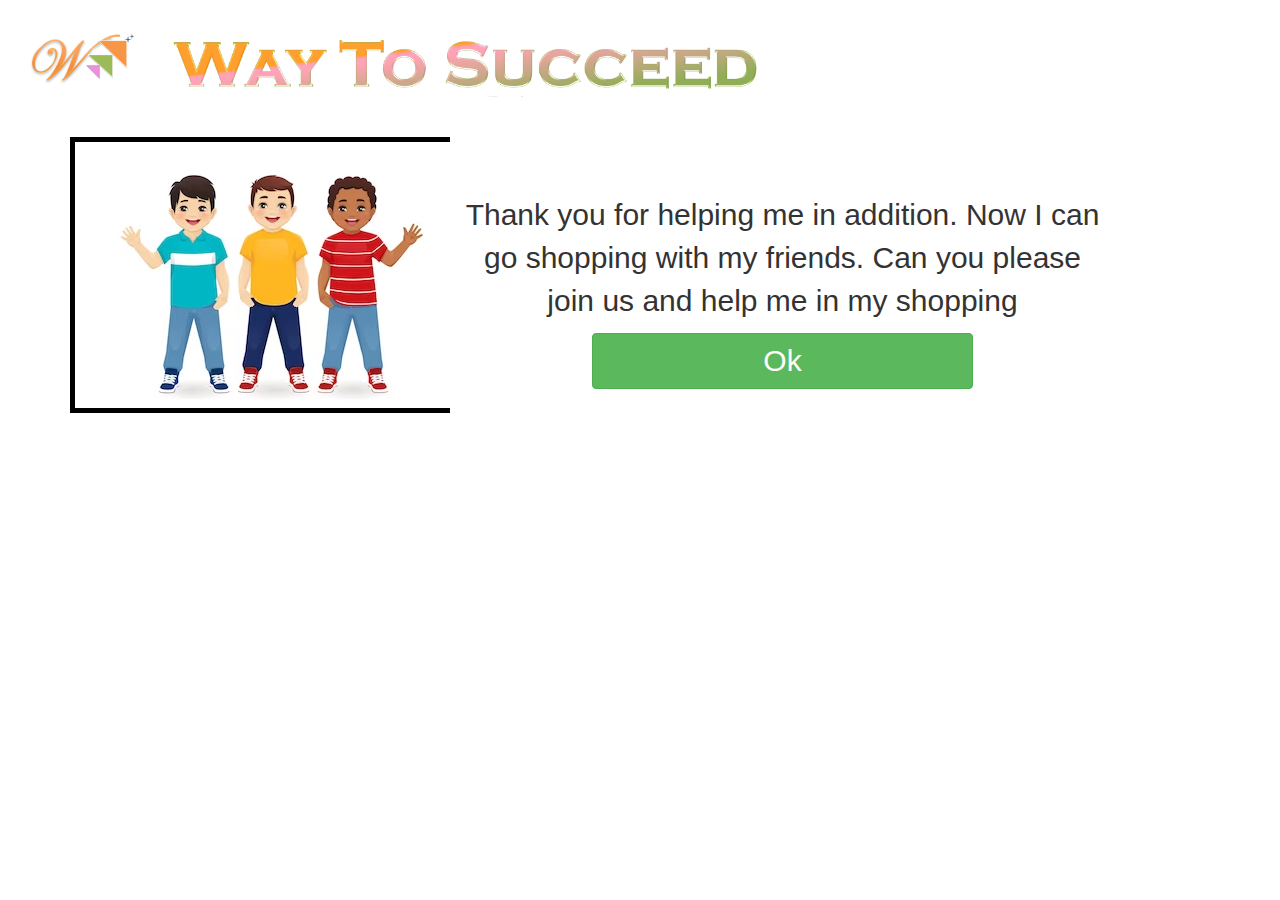
<file: index.html>
<html>
    <head>
        <title>C7_ Addition</title>
        <link rel="stylesheet" href="https://maxcdn.bootstrapcdn.com/bootstrap/3.4.0/css/bootstrap.min.css">

        <script src="https://ajax.googleapis.com/ajax/libs/jquery/3.4.1/jquery.min.js"></script>
      
        <script src="https://maxcdn.bootstrapcdn.com/bootstrap/3.4.0/js/bootstrap.min.js"></script>
      
        <style>
            p{
                font-size:30px;
              
            }

            #nextbtn{
                width: 30%;
                font-size:30px
            }

        </style>
    </head>

    <body>

        
<div class="header" style="width:100%; background-color:rgba(255, 255, 255, 0)">
    <img src="Logo.png" width="12%" style="float:left; margin-top:10px" class="img-responsive">
    <span> <img src="header.png" width="50%" height="100px"; class="img-responsive"></span>
 </div>
 <br>
<br>

 <div class="maindiv container">
    <div class="col-lg-4 col-md-4 col-sm-4 col-xs-11" style= "border:5px solid black">
      <img src="pic1.jpg">
    </div>
   
    <div class="col-lg-7 col-md-7 col-sm-7 col-xs-11" style="text-align:center; padding-top:5%">
        <p> Thank you for helping me in addition. Now I can go shopping with my friends. Can you please join us and help me in my shopping</p>
        <button id="nextbtn" onclick="nextpage()" class="btn btn-success" style="width:60%">Ok</button>
    </div>

</div>

<script>
    function nextpage(){

       window.location="wts.html"
    }
</script>
</body>
</html>
</file>
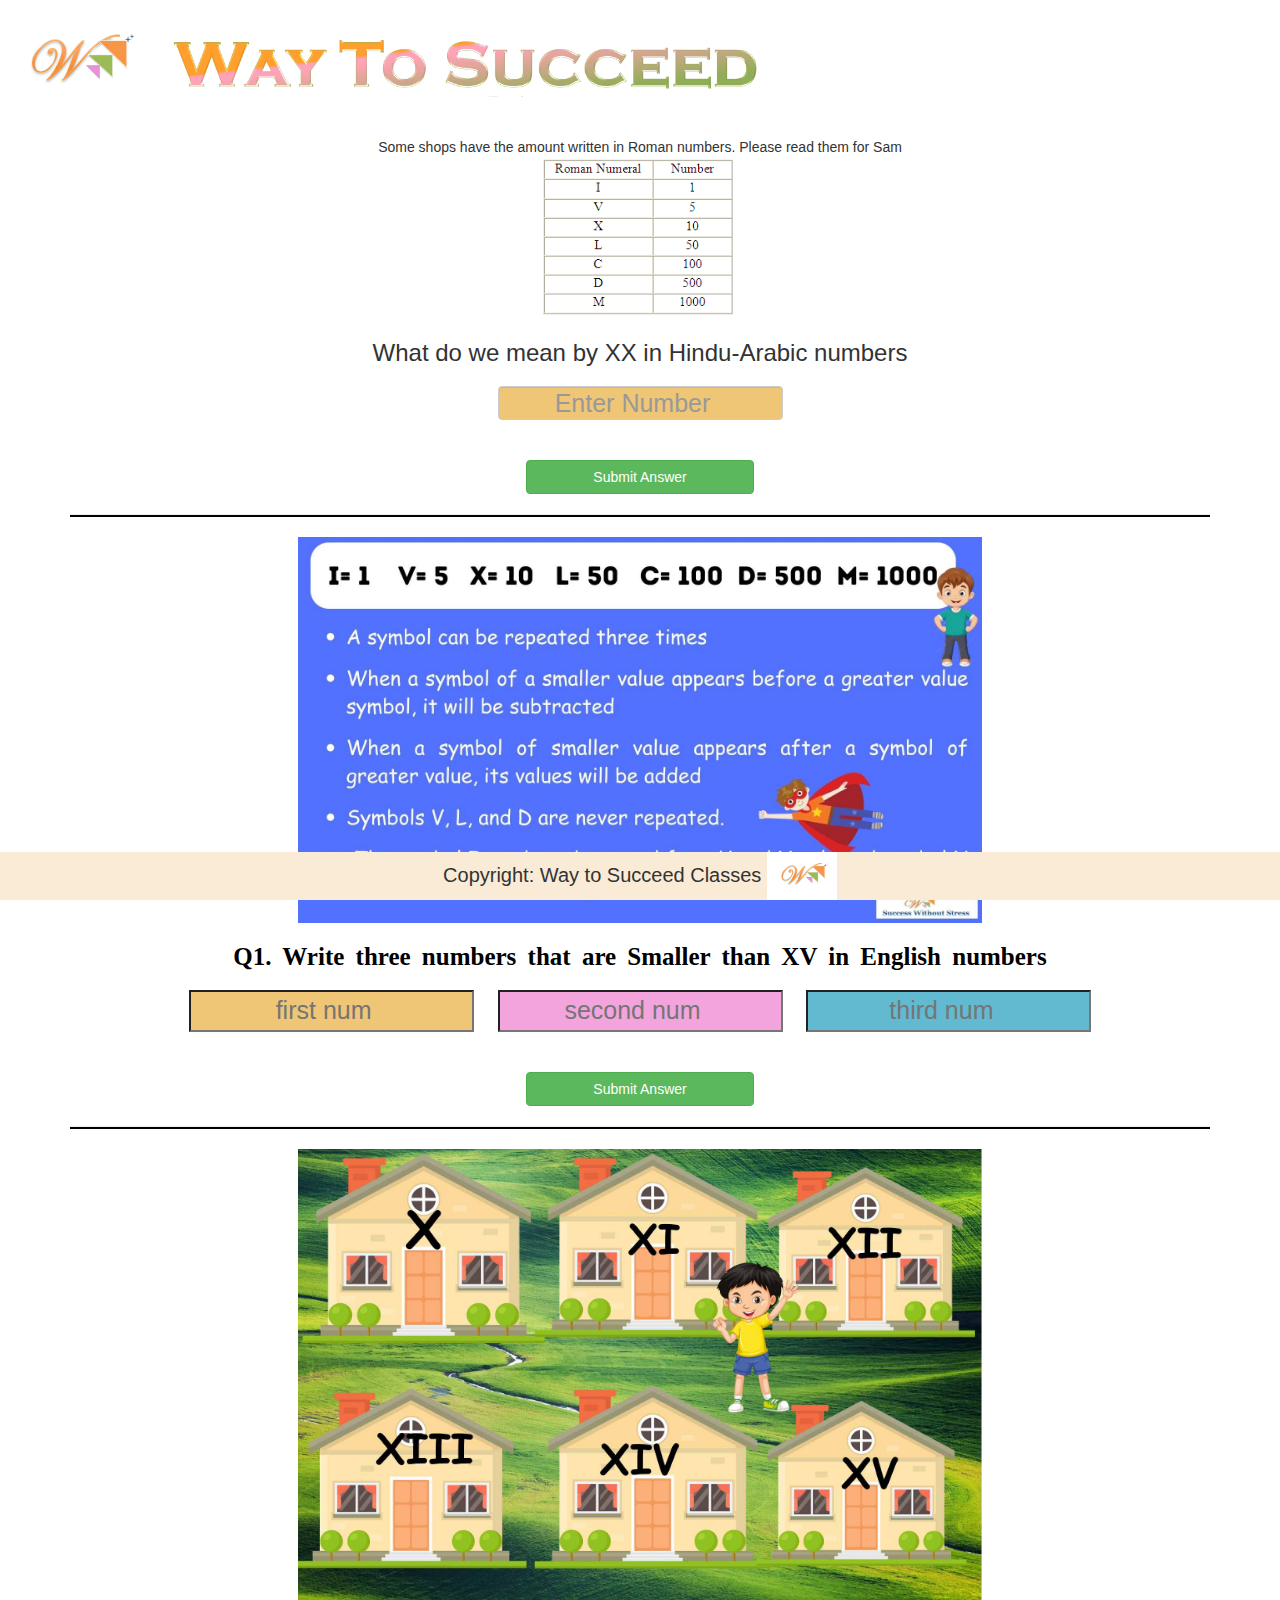
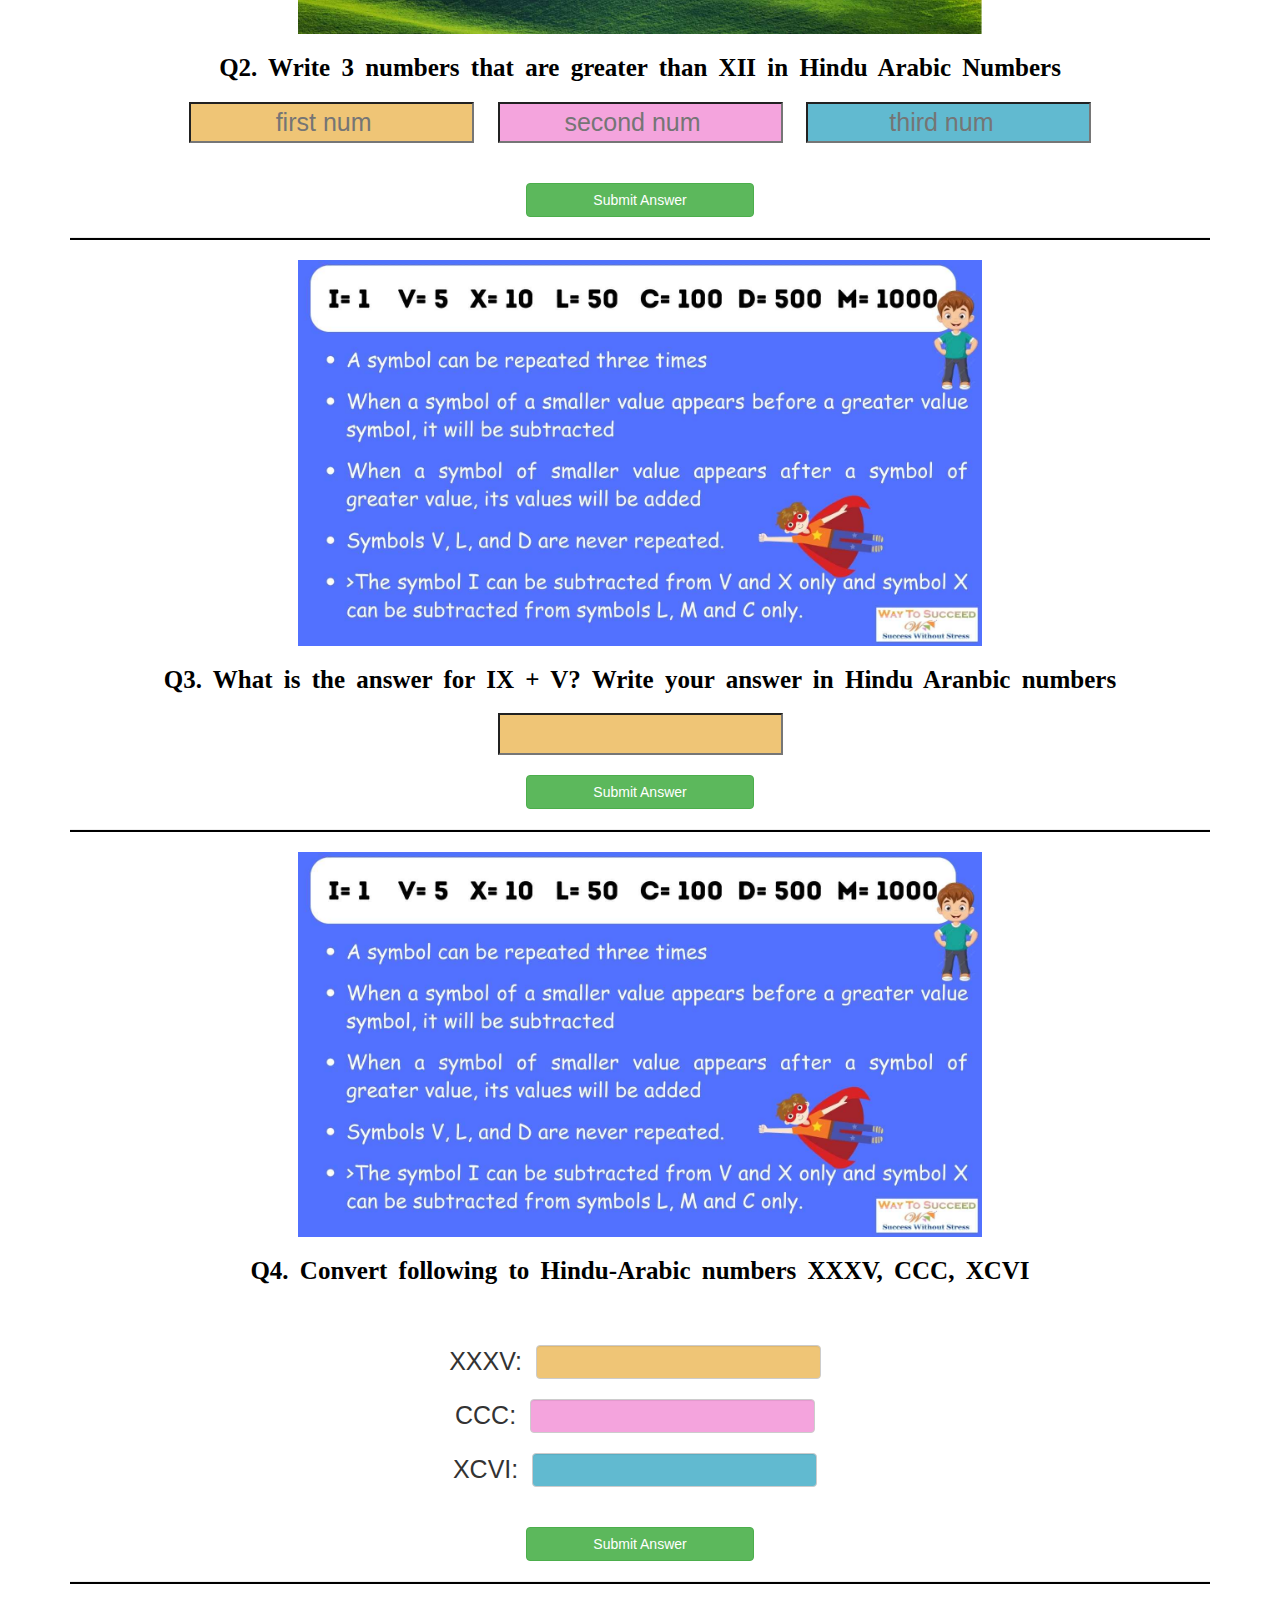
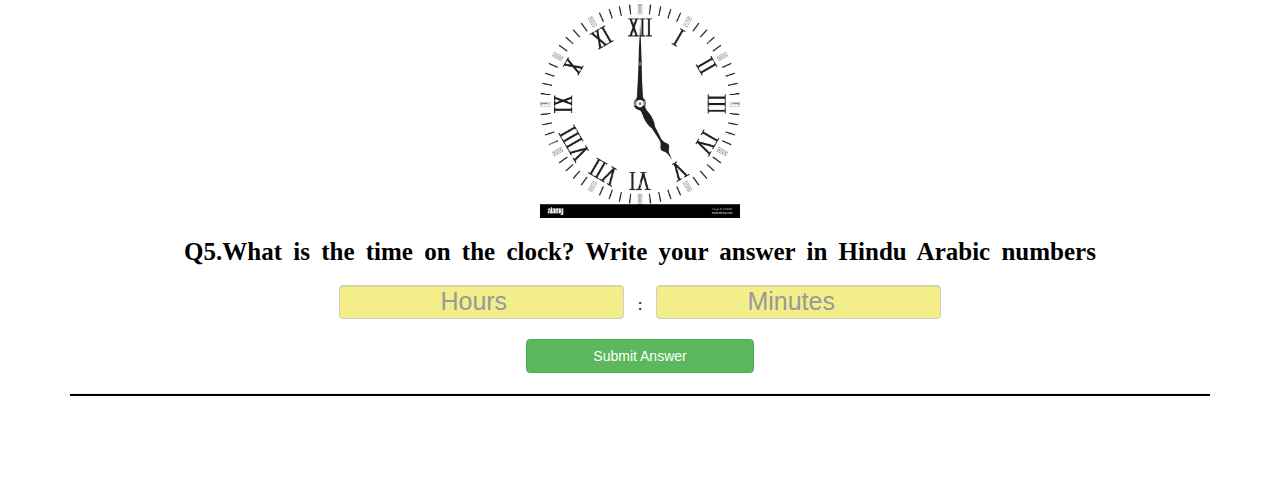
<file: Additional.html>
<!DOCTYPE html>
<html>
<head>
  <title>Additional Activity</title>
  <link rel="stylesheet" href="https://maxcdn.bootstrapcdn.com/bootstrap/3.4.0/css/bootstrap.min.css">
  <script src="https://ajax.googleapis.com/ajax/libs/jquery/3.4.1/jquery.min.js"></script>
  <script src="https://maxcdn.bootstrapcdn.com/bootstrap/3.4.0/js/bootstrap.min.js"></script>
  <link rel="stylesheet" href="wts.css">
  <link rel="preconnect" href="https://fonts.googleapis.com">
<link rel="preconnect" href="https://fonts.gstatic.com" crossorigin>
<link href="https://fonts.googleapis.com/css2?family=Alegreya&display=swap" rel="stylesheet">
</head>
<body>
  <audio id="points" src="cheers.mp3"></audio>
  <audio id="fail" src="fail.mp3"></audio>

  <div class="header" style="width:100%; background-color:rgba(255, 255, 255, 0)">
    <img src="Logo.png" width="12%" style="float:left; margin-top:10px" class="img-responsive">
    <span> <img src="header.png" width="50%" height="100px"; class="img-responsive"></span>
  </div>
  <br>
  <br>
    <center>
      Some shops have the amount written in Roman numbers. Please read them for Sam

      <div class ="container">

        <img src="a.jpg" class="img-responsive" width="200">

  <h3> What do we mean by XX in Hindu-Arabic numbers</h3> 
  <input class="form-control" id ="input1" class="inputnum1" type="number" placeholder="Enter Number"> 
 
  <br><br>
  <button id="subbtn" class="btn btn-success" onclick="checkAnswer()">Submit Answer</button>
  
  <p id="compliment" class="comm"></p>
  <hr>

  <img src="a1.jpg" class="img-responsive" width=60%>

  <h3 id="story">Q1. Write three numbers that are Smaller than XV in English numbers</h3>

<input id ="input4" class="inputnum1" type="number" placeholder="first num"> 
<input id ="input5" class="inputnum2" type="number" placeholder="second num"> 
<input id ="input6" class="inputnum3" type="number" placeholder="third num">
<br>
<br>
<button id="subbtn" class="btn btn-success" onclick="checkAnswer1()">Submit Answer</button>

<p id="compliment1" class="comm"></p>
<hr>

<img src="a2.jpg" class="img-responsive" width="60%">
<h3 id="story">Q2. Write 3 numbers that are greater than XII in Hindu Arabic Numbers</h3>

<input id ="input7"class="inputnum1" type="number" placeholder="first num"> 
<input id ="input8"class="inputnum2" type="number" placeholder="second num"> 
<input id ="input9"class="inputnum3" type="number" placeholder="third num">
<br>
<br>
<button id="subbtn" class="btn btn-success" onclick="checkAnswer2()">Submit Answer</button>

<p id="compliment2" class="comm"></p>
<hr>

<img src="a3.jpg" class="img-responsive" width="60%">
<h3 id="story"> Q3. What is the answer for IX + V? Write your answer in Hindu Aranbic numbers</h3>
<input id ="input10" class="inputnum1" type="number"> 
<br>
<button id="subbtn" class="btn btn-success" onclick="checkAnswer3()">Submit Answer</button>

<p id="compliment3" class="comm"></p>
<hr>

<img src="a4.jpg" class="img-responsive" width=60%>
<h3 id="story"> Q4. Convert following to Hindu-Arabic numbers XXXV, CCC, XCVI </h3>
<br> <br>
<span> XXXV:</span>
<input class="form-control" id ="input13" class="inputnum1" type="number"> <br>
<span> CCC:</span>
<input class="form-control" id ="input14" class="inputnum2" type="number"> <br>
<span> XCVI:</span>
<input class="form-control" id ="input15" class="inputnum3" type="number">
<br>
<br>
<button id="subbtn" class="btn btn-success" onclick="checkAnswer4()">Submit Answer</button>

<p id="compliment4" class="comm"></p>
<hr>

<img src="a5.jpg" class="img-responsive" width=200px>
<h3 id="story"> Q5.What is the time on the clock? Write your answer in Hindu Arabic numbers</h3>
<input id ="input16" class="form-control inputnum1" type="number" placeholder="Hours" >
<label>:</label>
<input id ="input17" class="form-control inputnum1" type="number" placeholder="Minutes" >

<br>
<button id="subbtn" class="btn btn-success" onclick="checkAnswer5()">Submit Answer</button>

<p id="compliment5" class="comm"></p>
<hr>
   
  </div>
</center>
  <br>
  <br>
  <br>
  <br>
   <footer style="background-color:antiquewhite; font-size:20px;">Copyright: Way to Succeed Classes <img src="Logo.png" width="70"></footer>
   
   <script>
      function checkAnswer(){
        a= document.getElementById("input1").value;
        if(a=="20"){
          document.getElementById("compliment").innerHTML= "Well Done &#128512"
          document.getElementById("points").play();
        }
        else{
          document.getElementById("compliment").innerHTML= "Think Again &#128533"
          document.getElementById("fail").play();
        }
      }

      function checkAnswer1(){
        a= Number(document.getElementById("input4").value);
        b= Number(document.getElementById("input5").value);
        c= Number(document.getElementById("input6").value);

        if(a<= 15 && b <= 15 && c<=15){
          if(a!=b && b!=c){
            document.getElementById("compliment1").innerHTML= "Well Done &#128512"
            document.getElementById("points").play();
          }
          else{
            document.getElementById("fail").play();
            document.getElementById("compliment1").innerHTML= "All three should be different numbers &#128523"
          
          }
      }
        else{
          document.getElementById("compliment1").innerHTML= "Think Again &#128533"
          document.getElementById("fail").play();
        }
      }

      function checkAnswer2(){
        a= Number(document.getElementById("input7").value);
        b= Number(document.getElementById("input8").value);
        c= Number(document.getElementById("input9").value);

        if(a> 12 && b > 12 && c> 12){
          if(a!=b && b!=c){
          document.getElementById("compliment2").innerHTML= "Well Done &#128512"
          document.getElementById("points").play();
        }
        else{
          document.getElementById("compliment2").innerHTML= "All three should be different numbers &#128523"
          document.getElementById("fail").play();
        }
      }
        else{
          document.getElementById("compliment2").innerHTML= "Think Again &#128533"
          document.getElementById("fail").play();
        }
      }

      function checkAnswer3(){
        a= Number(document.getElementById("input10").value);

          if(a== "14"){
          document.getElementById("compliment3").innerHTML= "Well Done &#128512"
          document.getElementById("points").play();
        }
        else{
          document.getElementById("compliment3").innerHTML= "Think Again &#128533"
          document.getElementById("fail").play();
        }
      }

      function checkAnswer4(){
        a= Number(document.getElementById("input13").value);
        b= Number(document.getElementById("input14").value);
        c= Number(document.getElementById("input15").value);

        if(a=="35"){
          if(b=="300"){
            if(c=="96"){
          document.getElementById("compliment4").innerHTML= "Well Done &#128512"
          document.getElementById("points").play();
         }
          else{
            document.getElementById("compliment4").innerHTML= "Check the value of CXVI again"
          document.getElementById("fail").play();
          }
        }
        else{
          document.getElementById("compliment4").innerHTML= "Check the value of CCC again"
          document.getElementById("fail").play();
        }
      }
        else{
          document.getElementById("compliment4").innerHTML= "Check the value of XXXV again"
          document.getElementById("fail").play();
        }
      }

      function checkAnswer5(){
        a= Number(document.getElementById("input16").value);
        b= Number(document.getElementById("input17").value);
        if(a=="5" ){
          if(b=="00"){
            document.getElementById("compliment5").innerHTML= "Well Done &#128512"
            document.getElementById("points").play();     
          }
         else{
          document.getElementById("compliment5").innerHTML= "Check minutes"
          document.getElementById("fail").play();
         } 
          
      }
        else{
          document.getElementById("compliment5").innerHTML= "Think Again &#128533"
          document.getElementById("fail").play();
        }
      }
   </script>
</body>

</html>
</file>
<file: wts.css>
body{
    text-align: center;
   }
    #questiondiv{
     
      background-color: white;
      box-shadow: 10px 10px 30px grey;
      padding-top:10px;
      padding-bottom:10px;
      font-size:25px;
      height:90%;
      margin-left:1%;
    }
    #question{
      float:left;
      margin-bottom:10px;
      display: inline;
      
    }

    li{
      list-style-type: none;
      margin-right:10px;
    
    }
    #result{
      font-size: 25px;
    }
    button{
      margin:10px;
      width: 20%;
    }
    .menu{
      text-align:initial;
      background-color: aquamarine;
    }
    .maindiv{
        background-color: orange;
   
    }
    #heading{
        font-family:Impact;
    }

    footer{
      bottom:0;
      position: fixed;
      width: 100%
    }

    #story{
      font-family: 'Times New Roman', Times, serif;
      color: rgb(0, 0, 0);
      font-weight: bold;
      word-spacing: 5px;
      border-radius: 10px;
      font-size: 25px;
    }
    #compliment, #compliment1, #compliment2, #compliment3, #compliment4, #compliment5, #compliment6{
      font-size: 30px;
    }

    div.scroll{
      overflow-y: auto;
      margin-bottom:30px;
    }
    input{
      text-align:center;
      font-size: 25px !important;
      width: 25% !important;
      color: black;
      display:inline-block !important;
      margin: 10px;
    }
    #input1, #input4, #input7, #input10,#input13{
      background-color: rgb(239, 197, 118);
    }
    #input2, #input5, #input8, #input11, #input14 {
      background-color: rgb(244, 164, 221);
    }

    #input3, #input6, #input9, #input12, #input15{
      background-color: rgb(97, 186, 208);
    }
   #input16, #input17{
      background-color: rgb(243, 238, 138);
    }

    hr{
      height:2px;
      background-color: black;
    }
  span{
    font-size: 25px;
  }
</file>
